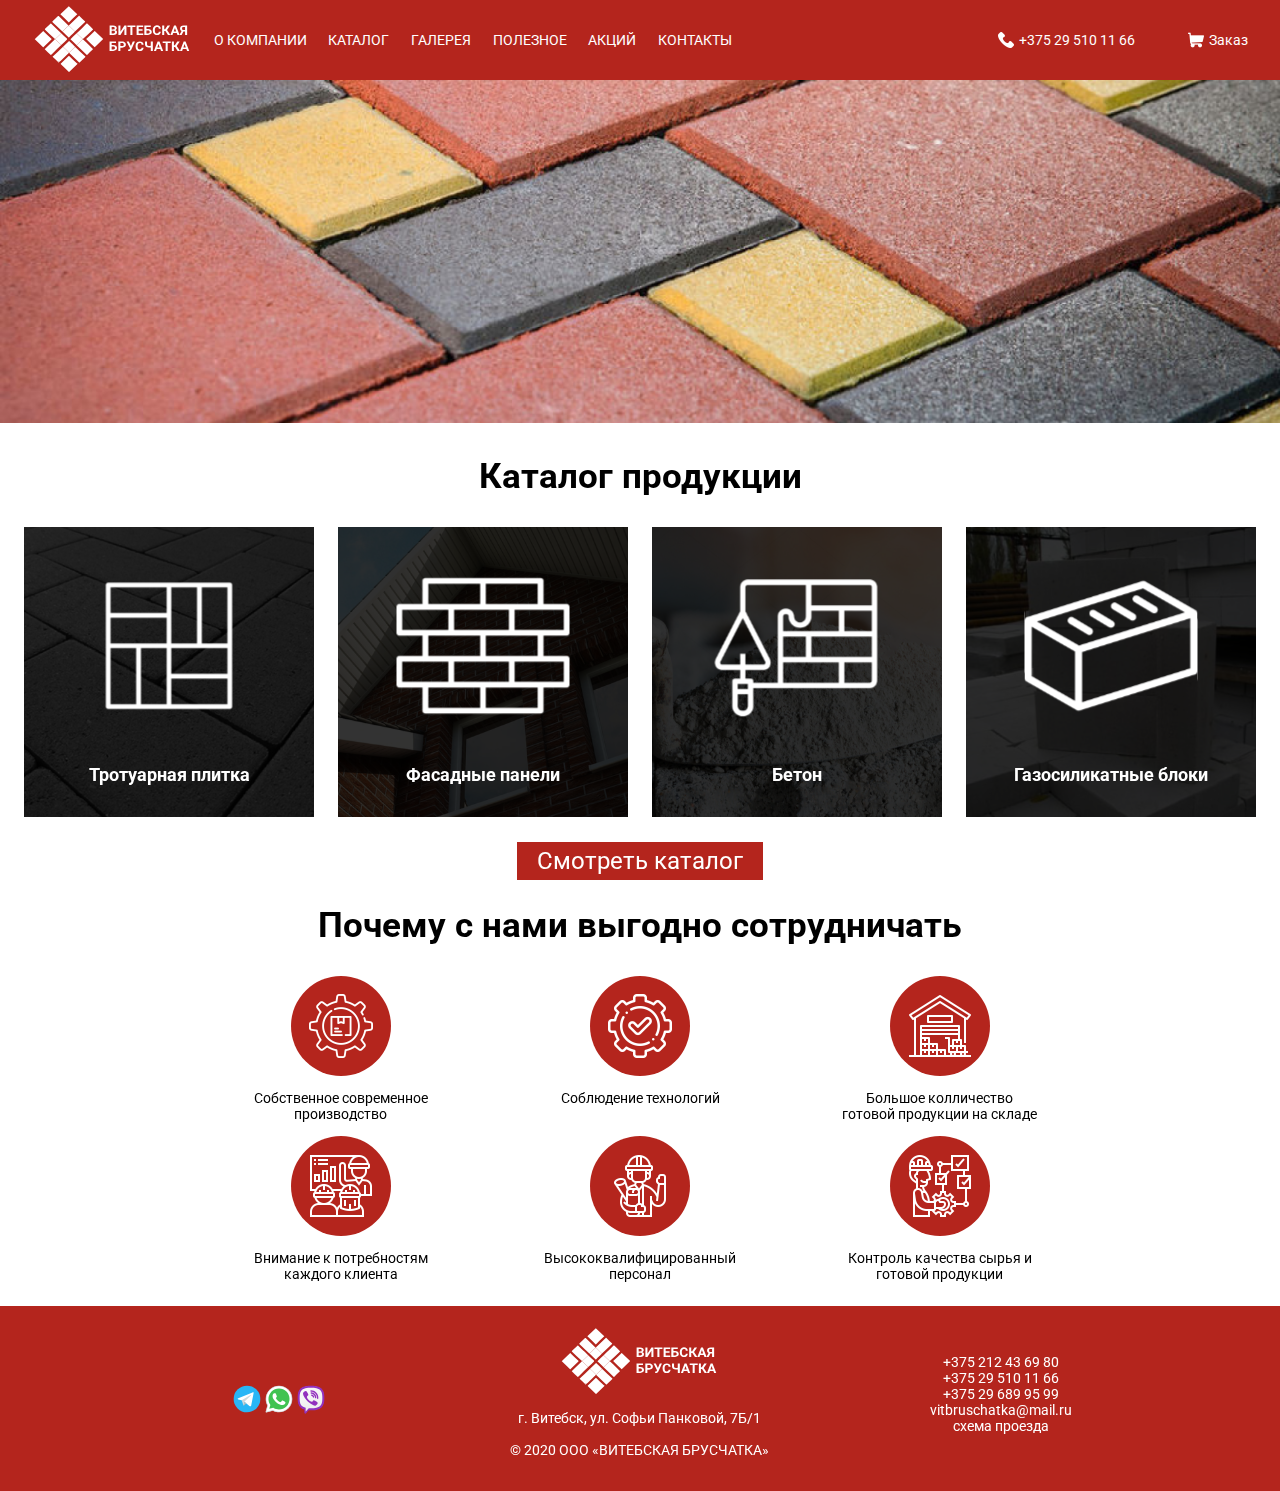
<file: index.html>
<!DOCTYPE html>
<html>
<head>
	<meta charset="utf-8">
	<meta name="viewport" content="width=device-width, initial-scale=1">
	<link rel="preconnect" href="https://fonts.googleapis.com">
	<link rel="preconnect" href="https://fonts.gstatic.com" crossorigin>
	<link href="https://fonts.googleapis.com/css2?family=Roboto:wght@400;500;700&display=swap" rel="stylesheet">
	<link rel="stylesheet" href="header.css">
	<link rel="stylesheet" href="style.css">
	<title>Витебская брусчатка</title>
</head>
<body>
	<header class="header">
		<div class="header-contaner">
			<div class="menu-btn" id="mobile-menu"><span></span></div>
			<nav class="header-nav">
			<a href="index.html"><img src="img/Logo.svg" alt="" class="logo"></a>
			<a href="/" class="header-nav-itm">О КОМПАНИИ</a>
			<a href="catalog/catalog.html" class="header-nav-itm">КАТАЛОГ</a>
			<a href="/" class="header-nav-itm">ГАЛЕРЕЯ</a>
			<a href="/" class="header-nav-itm">ПОЛЕЗНОЕ</a>
			<a href="/" class="header-nav-itm">АКЦИЙ</a>
			<a href="contacts.html" class="header-nav-itm">КОНТАКТЫ</a>
		</nav>
		<div class="header-info">
			<a href="tel:+375 29 510 11 66" class="tel">
			<img src="img/phone-call.svg" alt="" class="phone-icon">
			<p>+375 29 510 11 66</p>
		</a>
		<a href="/" class="cart">
			<img src="img/shopping-cart.svg" alt="" class="cart-icon">
			<p>Заказ</p>
		</a>
		</div>
		</div>
	</header>
	<div class="mobile-menu menu-close">
		<div class="mobile-menu-nav">
			<ul class="mobile-list">
				<li class="mobile-itm"><a href="/">О КОМПАНИИ</a></li>
				<li class="mobile-itm"><a href="catalog/catalog.html">КАТАЛОГ</a></li>
				<li class="mobile-itm"><a href="/">ГАЛЕРЕЯ</a></li>
				<li class="mobile-itm"><a href="/">ПОЛЕЗНОЕ</a></li>
				<li class="mobile-itm"><a href="/">АКЦИЙ</a></li>
				<li class="mobile-itm"><a href="contacts.html">КОНТАКТЫ</a></li>
			</ul>
			<div class="soc-mobile contaner-center">
				<img src="img/telegram-app.svg" alt="" class="icon">
				<img src="img/whatsapp.svg" alt="" class="icon">
				<img src="img/viber.svg" alt="" class="icon">
			</div>
		</div>
	</div>
	<div class="overlay overlay-close">
	</div>
	<script src="menu.js"></script>
	<main>
		<div class="slider">
			<img src="img/MainSlider/slider.png" alt="" class="slide">
		</div>
		<div class="catalog contaner-center">
			<h1 class="zag">Каталог продукции</h1>
			<a href="plitka.html" class="catalog-item anim" style="background-image: url(img/plitka.png);">
				<img src="img/plitka.svg" alt="" class="catalog-icon anim">
				<h2 class="sub-zag">Тротуарная плитка</h2>
			</a>
			<a href="/" class="catalog-item anim" style="background-image: url(img/fasad.png);">
				<img src="img/fasad.svg" alt="" class="catalog-icon anim">
				<h2 class="sub-zag">Фасадные панели</h2>
			</a>
			<a href="/" class="catalog-item" style="background-image: url(img/beton.png);">
				<img src="img/beton.svg" alt="" class="catalog-icon anim">
				<h2 class="sub-zag">Бетон</h2>
			</a>
			<a href="/" class="catalog-item" style="background-image: url(img/gazosil.png);">
				<img src="img/gazosil.svg" alt="" class="catalog-icon anim">
				<h2 class="sub-zag">Газосиликатные блоки</h2>
			</a>
		</div>
		<div class="btn-kat">
			<a href="catalog/catalog.html" class="btn contaner-center">Смотреть каталог</a>
		</div>
		<div class="about-us">
			<p class="zag" style="width: 100%;">Почему с нами выгодно сотрудничать</p>
			<div class="about-us-items">
				<div class="about-contaner">
					<div class="about-item">
						<img src="img/about/production.png" width="64" height="64" alt="">
					</div>
					<p>Собственное современное производство</p>
				</div>

				<div class="about-contaner">
					<div class="about-item">
						<img src="img/about/tehnology.png" width="64" height="64" alt="">
					</div>
					<p>Соблюдение технологий</p>
				</div>

				<div class="about-contaner">
					<div class="about-item">
						<img src="img/about/warehouse.png" width="64" height="64" alt="">
					</div>
					<p>Большое колличество готовой продукции на складе</p>
				</div>

				<div class="about-contaner">
					<div class="about-item">
						<img src="img/about/engineer.png" width="64" height="64" alt="">
					</div>
					<p>Внимание к потребностям каждого клиента</p>
				</div>

				<div class="about-contaner">
					<div class="about-item">
						<img src="img/about/personal.png" width="64" height="64" alt="">
					</div>
					<p>Высококвалифицированный персонал</p>
				</div>

				<div class="about-contaner">
					<div class="about-item">
						<img src="img/about/kontrol.png" width="64" height="64" alt="">
					</div>
					<p>Контроль качества сырья и готовой продукции</p>
				</div>

			</div>
		</div>
	</main>
	<footer class="footer">
		<div class="footer-contaner">
			<div class="soc-footer contaner-center">
			<img src="img/telegram-app.svg" alt="" class="icon">
			<img src="img/whatsapp.svg" alt="" class="icon">
			<img src="img/viber.svg" alt="" class="icon">
		</div>
		<div class="logo-footer contaner-center">
			<img src="img/Logo.svg" alt="" class="logo">
			<p style="color: white; text-align: center;">г. Витебск, ул. Софьи Панковой, 7Б/1<br><br>© 2020 ООО «ВИТЕБСКАЯ БРУСЧАТКА»</p>
		</div>
		<div class="info-footer contaner-center">
			<ul>
				<li><a href="">+375 212 43 69 80</a></li>
				<li><a href="">+375 29 510 11 66</a></li>
				<li><a href="">+375 29 689 95 99</a></li>
				<li><a href="">vitbruschatka@mail.ru</a></li>
				<li><a href="">схема проезда</a></li>
			</ul>
		</div>
		</div>
	</footer>
</body>
</html>
</file>
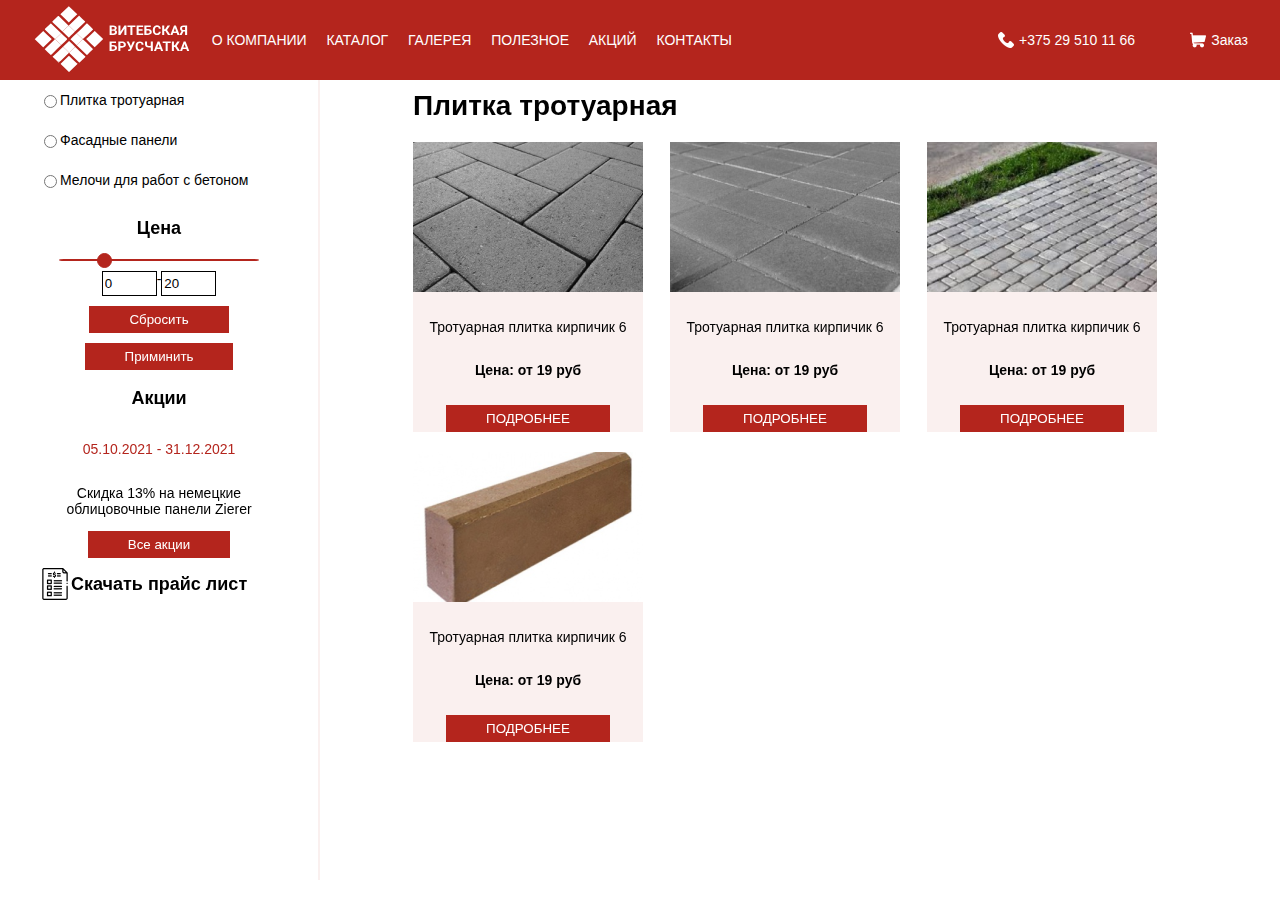
<file: catalog.html>
<!DOCTYPE html>
<html>
<head>
	<meta charset="utf-8">
	<meta name="viewport" content="width=device-width, initial-scale=1">
	<link rel="stylesheet" href="catalog.css">
	<link rel="stylesheet" type="text/css" href="header.css">
	<title></title>
</head>
<body>
	<header class="header">
		<div class="header-contaner">
			<div class="menu-btn" id="mobile-menu"><span></span></div>
			<nav class="header-nav">
			<a href="index.html"><img src="img/Logo.svg" alt="" class="logo"></a>
			<a href="/" class="header-nav-itm">О КОМПАНИИ</a>
			<a href="catalog.html" class="header-nav-itm">КАТАЛОГ</a>
			<a href="/" class="header-nav-itm">ГАЛЕРЕЯ</a>
			<a href="/" class="header-nav-itm">ПОЛЕЗНОЕ</a>
			<a href="/" class="header-nav-itm">АКЦИЙ</a>
			<a href="/" class="header-nav-itm">КОНТАКТЫ</a>
		</nav>
		<div class="header-info">
			<a href="tel:+375 29 510 11 66" class="tel">
			<img src="img/phone-call.svg" alt="" class="phone-icon">
			<p>+375 29 510 11 66</p>
		</a>
		<a href="/" class="cart">
			<img src="img/shopping-cart.svg" alt="" class="cart-icon">
			<p>Заказ</p>
		</a>
		</div>
		</div>
	</header>
	<div class="mobile-menu menu-close">
		<div class="mobile-menu-nav">
			<ul class="mobile-list">
				<li class="mobile-itm"><a href="/">О КОМПАНИИ</a></li>
				<li class="mobile-itm"><a href="catalog.html">КАТАЛОГ</a></li>
				<li class="mobile-itm"><a href="/">ГАЛЕРЕЯ</a></li>
				<li class="mobile-itm"><a href="/">ПОЛЕЗНОЕ</a></li>
				<li class="mobile-itm"><a href="/">АКЦИЙ</a></li>
				<li class="mobile-itm"><a href="/">КОНТАКТЫ</a></li>
			</ul>
			<div class="soc-mobile contaner-center">
				<img src="img/telegram-app.svg" alt="" class="icon">
				<img src="img/whatsapp.svg" alt="" class="icon">
				<img src="img/viber.svg" alt="" class="icon">
			</div>
		</div>
	</div>
	<div class="overlay overlay-close">
	</div>
	<script src="menu.js"></script>
	<aside class="filter filter-close">
		<div class="radiobtns contaner-center">
			<div class="radio-btn">
				<input type="radio" id="radioButton1" name="groupSelect"><p>Плитка тротуарная</p>
			</div>
			<div class="radio-btn">
				<input type="radio" id="radioButton2" name="groupSelect"><p>Фасадные панели</p>
			</div>
			<div class="radio-btn">
				<input type="radio" id="radioButton3" name="groupSelect"><p>Мелочи для работ с бетоном</p>
			</div>
		</div>
		<div class="finde-price contaner-center">
			<p class="sub-zag">Цена</p>
			<input type="range" id="price-range" min="0" max="100" step="1" value="20">
			<div class="num-box">
				<input type="number" id="price-min" value="0" class="num-input">
				-
				<input type="number" id="price-max" value="20" class="num-input">
			</div>
			<button class="viteb-btn" style="margin-bottom: 10px;">Сбросить</button>
			<button class="viteb-btn">Приминить</button>
		</div>
		<div class="sales contaner-center">
			<p class="sub-zag">Акции</p>
			<p style="color:#B4251D">05.10.2021 - 31.12.2021</p>
			<p>Скидка 13% на немецкие облицовочные панели Zierer</p>
			<button class="viteb-btn">Все акции</button>
		</div>

		<a href="" class="price-list contaner-center">
			<img src="img/price-list.png" alt="">
			<span class="sub-zag">Скачать прайс лист</span>
		</a>

	</aside>
	<script src="filter.js"></script>
	<main class="main">
		<button class="filterbtn" onclick="menu('filter','filter-open','filter-close')"></button>
		<div class="cat-items">
			<h1 style="width: 100%; margin-top: 10px;">Плитка тротуарная</h1>
			<a class="item" href="/">
				<img class="item-img" src="img/catalog/plitka/1.png" alt="">
				<span class="sub-litle">Тротуарная плитка кирпичик 6</span>
				<span class="sub-litle blod-txt">Цена: от 19 руб</span>
				<button class="viteb-btn">ПОДРОБНЕЕ</button>
			</a>

			<div class="item">
				<img class="item-img" src="img/catalog/plitka/2.png" alt="">
				<span class="sub-litle">Тротуарная плитка кирпичик 6</span>
				<span class="sub-litle blod-txt">Цена: от 19 руб</span>
				<button class="viteb-btn">ПОДРОБНЕЕ</button>
			</div>

			<div class="item">
				<img class="item-img" src="img/catalog/plitka/3.png" alt="">
				<span class="sub-litle">Тротуарная плитка кирпичик 6</span>
				<span class="sub-litle blod-txt">Цена: от 19 руб</span>
				<button class="viteb-btn">ПОДРОБНЕЕ</button>
			</div>

			<div class="item">
				<img class="item-img" src="img/catalog/plitka/4.png" alt="">
				<span class="sub-litle">Тротуарная плитка кирпичик 6</span>
				<span class="sub-litle blod-txt">Цена: от 19 руб</span>
				<button class="viteb-btn">ПОДРОБНЕЕ</button>
			</div>
		</div>
	</main>
</body>
</html>
</file>
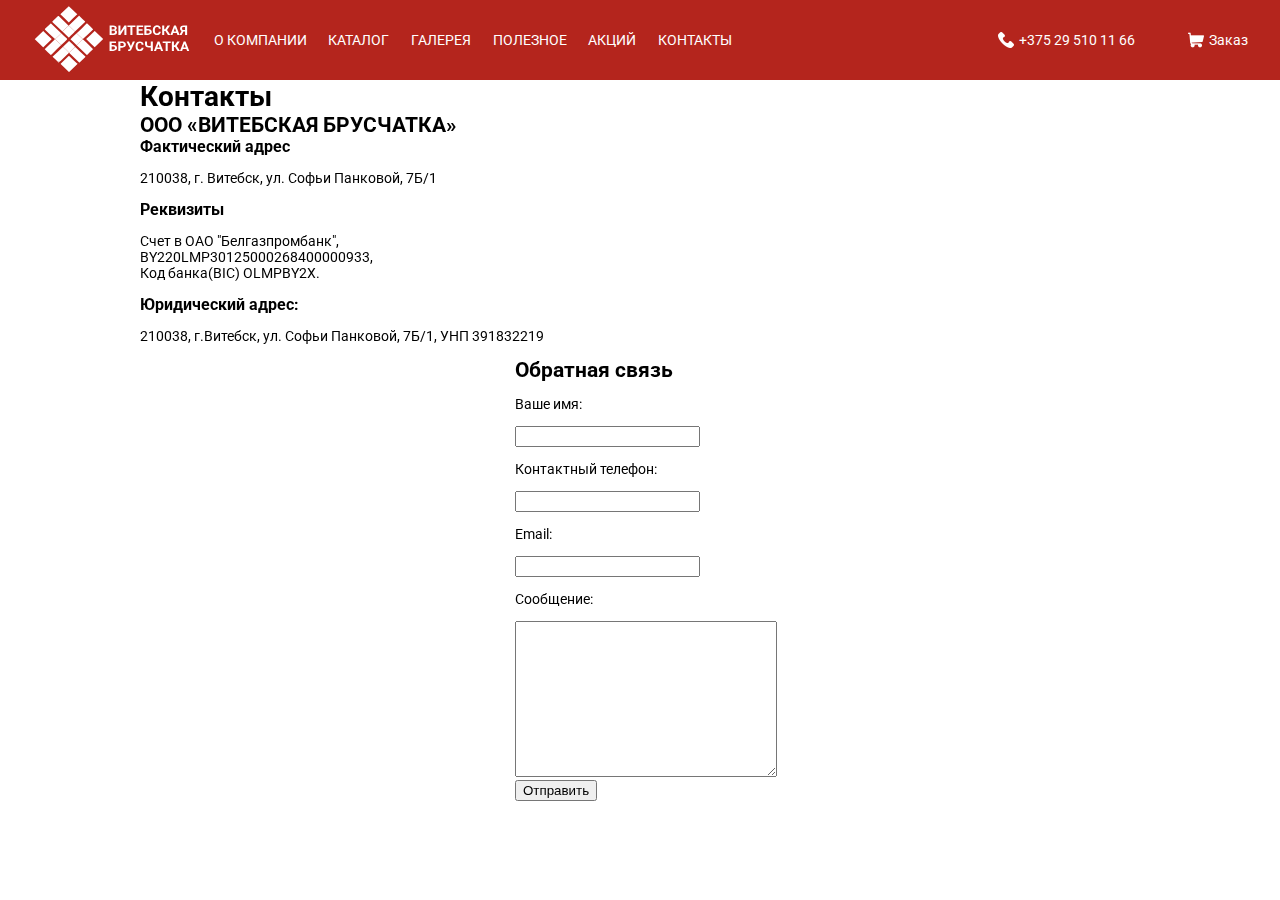
<file: contacts.html>
<!DOCTYPE html>
<html>
<head>
	<meta charset="utf-8">
	<meta name="viewport" content="width=device-width, initial-scale=1">
	<link rel="preconnect" href="https://fonts.googleapis.com">
	<link rel="preconnect" href="https://fonts.gstatic.com" crossorigin>
	<link href="https://fonts.googleapis.com/css2?family=Roboto:wght@400;500;700&display=swap" rel="stylesheet">
	<link rel="stylesheet" href="header.css">
	<link rel="stylesheet" href="contacts.css">
	<title>Контакты</title>
</head>
<body>
	<header class="header">
		<div class="header-contaner">
			<div class="menu-btn" id="mobile-menu"><span></span></div>
			<nav class="header-nav">
			<a href="index.html"><img src="img/Logo.svg" alt="" class="logo"></a>
			<a href="/" class="header-nav-itm">О КОМПАНИИ</a>
			<a href="catalog/catalog.html" class="header-nav-itm">КАТАЛОГ</a>
			<a href="/" class="header-nav-itm">ГАЛЕРЕЯ</a>
			<a href="/" class="header-nav-itm">ПОЛЕЗНОЕ</a>
			<a href="/" class="header-nav-itm">АКЦИЙ</a>
			<a href="/" class="header-nav-itm">КОНТАКТЫ</a>
		</nav>
		<div class="header-info">
			<a href="tel:+375 29 510 11 66" class="tel">
			<img src="img/phone-call.svg" alt="" class="phone-icon">
			<p>+375 29 510 11 66</p>
		</a>
		<a href="/" class="cart">
			<img src="img/shopping-cart.svg" alt="" class="cart-icon">
			<p>Заказ</p>
		</a>
		</div>
		</div>
	</header>
	<div class="mobile-menu menu-close">
		<div class="mobile-menu-nav">
			<ul class="mobile-list">
				<li class="mobile-itm"><a href="/">О КОМПАНИИ</a></li>
				<li class="mobile-itm"><a href="catalog/catalog.html">КАТАЛОГ</a></li>
				<li class="mobile-itm"><a href="/">ГАЛЕРЕЯ</a></li>
				<li class="mobile-itm"><a href="/">ПОЛЕЗНОЕ</a></li>
				<li class="mobile-itm"><a href="/">АКЦИЙ</a></li>
				<li class="mobile-itm"><a href="/">КОНТАКТЫ</a></li>
			</ul>
			<div class="soc-mobile contaner-center">
				<img src="img/telegram-app.svg" alt="" class="icon">
				<img src="img/whatsapp.svg" alt="" class="icon">
				<img src="img/viber.svg" alt="" class="icon">
			</div>
		</div>
	</div>
	<div class="overlay overlay-close">
	</div>
	<script src="menu.js"></script>
<main>
	<div class="contacts contaner-center">
		<h1 class="cat-zag" style="width: 100%;">Контакты</h1>
		<div class="map">
			<script type="text/javascript" charset="utf-8" async src="https://api-maps.yandex.ru/services/constructor/1.0/js/?um=constructor%3A260bfcd7b4e606d4764252f5411d36413d44ca6282fac63fc92484d7efa218dd&amp;width=470&amp;height=400&amp;lang=ru_RU&amp;scroll=true"></script>
		</div>
		<div class="info">
			<h2>ООО «ВИТЕБСКАЯ БРУСЧАТКА»</h2>
			<div class="info-itm">
				<h3>Фактический адрес</h3>
				<p>210038, г. Витебск, ул. Софьи Панковой, 7Б/1</p>
			</div>
			<div class="info-itm">
				<h3>Реквизиты</h3>
				<p>Счет в ОАО "Белгазпромбанк",<br>BY220LMP30125000268400000933,<br>Код банка(BIC) OLMPBY2X.</p>
			</div>
			<div class="info-itm">
				<h3>Юридический адрес:</h3>
				<p>210038, г.Витебск, ул. Софьи Панковой, 7Б/1, УНП 391832219</p>
			</div>
		</div>
	</div>
	<div class="contacts-us">
		
		<form action="" class="form">
			<h2>Обратная связь</h2>
			<label>
				<p>Ваше имя:</p>
				<input type="text">
			</label>
			<label>
				<p>Контактный телефон:</p>
				<input type="tel">
			</label>
			<label>
				<p>Email:</p>
				<input type="email">
			</label>
			<label>
				<p>Сообщение:</p>
				<textarea name="" id="" cols="30" rows="10"></textarea>
			</label>
			<input type="submit" value="Отправить">
		</form>
	</div>
</main>
</body>
</html>
</file>
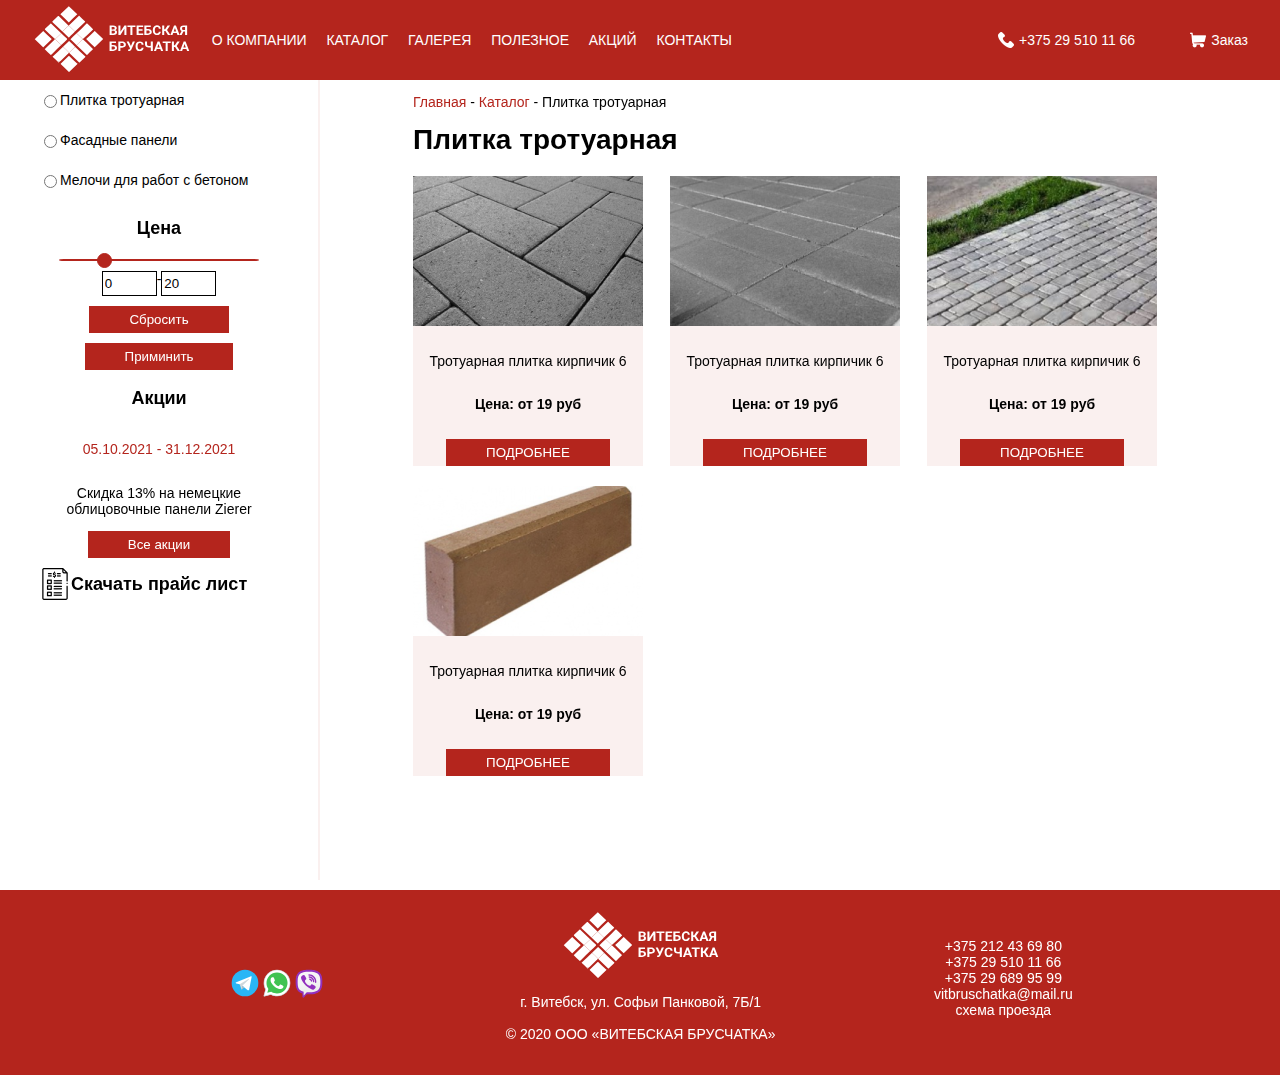
<file: plitka.html>
<!DOCTYPE html>
<html>
<head>
	<meta charset="utf-8">
	<meta name="viewport" content="width=device-width, initial-scale=1">
	<link rel="stylesheet" type="text/css" href="plitka.css">
	<link rel="stylesheet" type="text/css" href="header.css">
	<title></title>
</head>
<body>
	<header class="header">
		<div class="header-contaner">
			<div class="menu-btn" id="mobile-menu"><span></span></div>
			<nav class="header-nav">
			<a href="index.html"><img src="img/Logo.svg" alt="" class="logo"></a>
			<a href="/" class="header-nav-itm">О КОМПАНИИ</a>
			<a href="catalog.html" class="header-nav-itm">КАТАЛОГ</a>
			<a href="/" class="header-nav-itm">ГАЛЕРЕЯ</a>
			<a href="/" class="header-nav-itm">ПОЛЕЗНОЕ</a>
			<a href="/" class="header-nav-itm">АКЦИЙ</a>
			<a href="/" class="header-nav-itm">КОНТАКТЫ</a>
		</nav>
		<div class="header-info">
			<a href="tel:+375 29 510 11 66" class="tel">
			<img src="img/phone-call.svg" alt="" class="phone-icon">
			<p>+375 29 510 11 66</p>
		</a>
		<a href="/" class="cart">
			<img src="img/shopping-cart.svg" alt="" class="cart-icon">
			<p>Заказ</p>
		</a>
		</div>
		</div>
	</header>
	<div class="mobile-menu menu-close">
		<div class="mobile-menu-nav">
			<ul class="mobile-list">
				<li class="mobile-itm"><a href="/">О КОМПАНИИ</a></li>
				<li class="mobile-itm"><a href="catalog.html">КАТАЛОГ</a></li>
				<li class="mobile-itm"><a href="/">ГАЛЕРЕЯ</a></li>
				<li class="mobile-itm"><a href="/">ПОЛЕЗНОЕ</a></li>
				<li class="mobile-itm"><a href="/">АКЦИЙ</a></li>
				<li class="mobile-itm"><a href="/">КОНТАКТЫ</a></li>
			</ul>
			<div class="soc-mobile contaner-center">
				<img src="img/telegram-app.svg" alt="" class="icon">
				<img src="img/whatsapp.svg" alt="" class="icon">
				<img src="img/viber.svg" alt="" class="icon">
			</div>
		</div>
	</div>
	<div class="overlay overlay-close">
	</div>
	<script src="menu.js"></script>
	<aside class="filter filter-close">
		<div class="radiobtns contaner-center-new">
			<div class="radio-btn">
				<input type="radio" id="radioButton1" name="groupSelect"><p>Плитка тротуарная</p>
			</div>
			<div class="radio-btn">
				<input type="radio" id="radioButton2" name="groupSelect"><p>Фасадные панели</p>
			</div>
			<div class="radio-btn">
				<input type="radio" id="radioButton3" name="groupSelect"><p>Мелочи для работ с бетоном</p>
			</div>
		</div>
		<div class="finde-price contaner-center-new">
			<p class="sub-zag">Цена</p>
			<input type="range" id="price-range" min="0" max="100" step="1" value="20">
			<div class="num-box">
				<input type="number" id="price-min" value="0" class="num-input">
				-
				<input type="number" id="price-max" value="20" class="num-input">
			</div>
			<button class="viteb-btn" style="margin-bottom: 10px;">Сбросить</button>
			<button class="viteb-btn">Приминить</button>
		</div>
		<div class="sales contaner-center-new">
			<p class="sub-zag">Акции</p>
			<p style="color:#B4251D">05.10.2021 - 31.12.2021</p>
			<p>Скидка 13% на немецкие облицовочные панели Zierer</p>
			<button class="viteb-btn">Все акции</button>
		</div>

		<a href="" class="price-list contaner-center-new">
			<img src="img/price-list.png" alt="">
			<span class="sub-zag">Скачать прайс лист</span>
		</a>

	</aside>
	<main class="main">
		<button class="filterbtn" id="filter_btn"></button>
		<div class="cat-items">
			<p><a href="index.html" class="visitedurl">Главная</a> - <a href="catalog/catalog.html" class="visitedurl">Каталог</a> - <a class="standarturl">Плитка тротуарная</a></p>
			<h1 class="cat-zag">Плитка тротуарная</h1>
			<a class="item" href="/">
				<img class="item-img" src="img/catalog/plitka/1.png" alt="">
				<span class="sub-litle">Тротуарная плитка кирпичик 6</span>
				<span class="sub-litle blod-txt">Цена: от 19 руб</span>
				<button class="viteb-btn">ПОДРОБНЕЕ</button>
			</a>

			<div class="item">
				<img class="item-img" src="img/catalog/plitka/2.png" alt="">
				<span class="sub-litle">Тротуарная плитка кирпичик 6</span>
				<span class="sub-litle blod-txt">Цена: от 19 руб</span>
				<button class="viteb-btn">ПОДРОБНЕЕ</button>
			</div>

			<div class="item">
				<img class="item-img" src="img/catalog/plitka/3.png" alt="">
				<span class="sub-litle">Тротуарная плитка кирпичик 6</span>
				<span class="sub-litle blod-txt">Цена: от 19 руб</span>
				<button class="viteb-btn">ПОДРОБНЕЕ</button>
			</div>

			<div class="item">
				<img class="item-img" src="img/catalog/plitka/4.png" alt="">
				<span class="sub-litle">Тротуарная плитка кирпичик 6</span>
				<span class="sub-litle blod-txt">Цена: от 19 руб</span>
				<button class="viteb-btn">ПОДРОБНЕЕ</button>
			</div>
		</div>
	</main>
	<script src="filter.js"></script>
	<footer class="footer">
		<div class="footer-contaner">
			<div class="soc-footer contaner-center">
			<img src="img/telegram-app.svg" alt="" class="icon">
			<img src="img/whatsapp.svg" alt="" class="icon">
			<img src="img/viber.svg" alt="" class="icon">
		</div>
		<div class="logo-footer contaner-center">
			<img src="img/Logo.svg" alt="" class="logo">
			<p style="color: white; text-align: center;">г. Витебск, ул. Софьи Панковой, 7Б/1<br><br>© 2020 ООО «ВИТЕБСКАЯ БРУСЧАТКА»</p>
		</div>
		<div class="info-footer contaner-center">
			<ul>
				<li><a href="">+375 212 43 69 80</a></li>
				<li><a href="">+375 29 510 11 66</a></li>
				<li><a href="">+375 29 689 95 99</a></li>
				<li><a href="">vitbruschatka@mail.ru</a></li>
				<li><a href="">схема проезда</a></li>
			</ul>
		</div>
		</div>
	</footer>
</body>
</html>
</file>
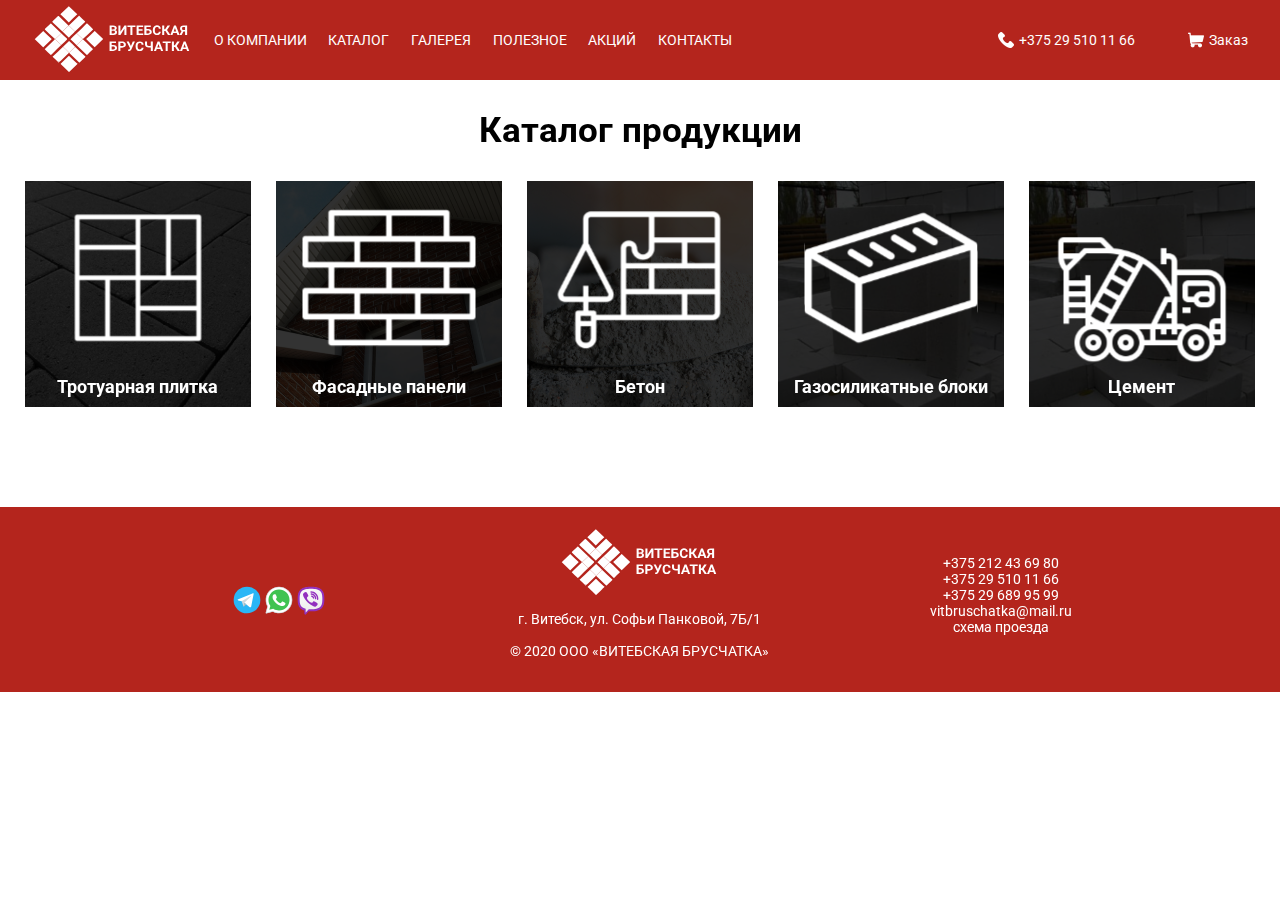
<file: catalog/catalog.html>
<!DOCTYPE html>
<html>
<head>
	<meta charset="utf-8">
	<meta name="viewport" content="width=device-width, initial-scale=1">
	<link rel="preconnect" href="https://fonts.googleapis.com">
	<link rel="preconnect" href="https://fonts.gstatic.com" crossorigin>
	<link href="https://fonts.googleapis.com/css2?family=Roboto:wght@400;500;700&display=swap" rel="stylesheet">
	<link rel="stylesheet" href="../header.css">
	<link rel="stylesheet" href="catalog.css">
	<title>Каталог</title>
</head>
<body>
	<header class="header">
		<div class="header-contaner">
			<div class="menu-btn" id="mobile-menu"><span></span></div>
			<nav class="header-nav">
			<a href="../index.html"><img src="../img/Logo.svg" alt="" class="logo"></a>
			<a href="/" class="header-nav-itm">О КОМПАНИИ</a>
			<a href="catalog.html" class="header-nav-itm">КАТАЛОГ</a>
			<a href="/" class="header-nav-itm">ГАЛЕРЕЯ</a>
			<a href="/" class="header-nav-itm">ПОЛЕЗНОЕ</a>
			<a href="/" class="header-nav-itm">АКЦИЙ</a>
			<a href="/" class="header-nav-itm">КОНТАКТЫ</a>
		</nav>
		<div class="header-info">
			<a href="tel:+375 29 510 11 66" class="tel">
			<img src="../img/phone-call.svg" alt="" class="phone-icon">
			<p>+375 29 510 11 66</p>
		</a>
		<a href="/" class="cart">
			<img src="../img/shopping-cart.svg" alt="" class="cart-icon">
			<p>Заказ</p>
		</a>
		</div>
		</div>
	</header>
	<div class="mobile-menu menu-close">
		<div class="mobile-menu-nav">
			<ul class="mobile-list">
				<li class="mobile-itm"><a href="/">О КОМПАНИИ</a></li>
				<li class="mobile-itm"><a href="catalog.html">КАТАЛОГ</a></li>
				<li class="mobile-itm"><a href="/">ГАЛЕРЕЯ</a></li>
				<li class="mobile-itm"><a href="/">ПОЛЕЗНОЕ</a></li>
				<li class="mobile-itm"><a href="/">АКЦИЙ</a></li>
				<li class="mobile-itm"><a href="/">КОНТАКТЫ</a></li>
			</ul>
			<div class="soc-mobile contaner-center">
				<img src="../img/telegram-app.svg" alt="" class="icon">
				<img src="../img/whatsapp.svg" alt="" class="icon">
				<img src="../img/viber.svg" alt="" class="icon">
			</div>
		</div>
	</div>
	<div class="overlay overlay-close">
	</div>
	<script src="../menu.js"></script>

	<main>
		<div class="catalog contaner-center">
			<h1 class="zag">Каталог продукции</h1>
			<a href="../plitka.html" class="catalog-item anim" style="background-image: url(../img/plitka.png);">
				<img src="../img/plitka.svg" alt="" class="catalog-icon anim">
				<h2 class="sub-zag">Тротуарная плитка</h2>
			</a>
			<a href="/" class="catalog-item anim" style="background-image: url(../img/fasad.png);">
				<img src="../img/fasad.svg" alt="" class="catalog-icon anim">
				<h2 class="sub-zag">Фасадные панели</h2>
			</a>
			<a href="/" class="catalog-item" style="background-image: url(../img/beton.png);">
				<img src="../img/beton.svg" alt="" class="catalog-icon anim">
				<h2 class="sub-zag">Бетон</h2>
			</a>
			<a href="/" class="catalog-item" style="background-image: url(../img/gazosil.png);">
				<img src="../img/gazosil.svg" alt="" class="catalog-icon anim">
				<h2 class="sub-zag">Газосиликатные блоки</h2>
			</a>
			<a href="/" class="catalog-item" style="background-image: url(../img/gazosil.png);">
				<img src="../img/cement.svg" alt="" class="catalog-icon anim">
				<h2 class="sub-zag">Цемент</h2>
			</a>
		</div>
	</main>
	<footer class="footer">
		<div class="footer-contaner">
			<div class="soc-footer contaner-center">
			<img src="../img/telegram-app.svg" alt="" class="icon">
			<img src="../img/whatsapp.svg" alt="" class="icon">
			<img src="../img/viber.svg" alt="" class="icon">
		</div>
		<div class="logo-footer contaner-center">
			<img src="../img/Logo.svg" alt="" class="logo">
			<p style="color: white; text-align: center;">г. Витебск, ул. Софьи Панковой, 7Б/1<br><br>© 2020 ООО «ВИТЕБСКАЯ БРУСЧАТКА»</p>
		</div>
		<div class="info-footer contaner-center">
			<ul>
				<li><a href="">+375 212 43 69 80</a></li>
				<li><a href="">+375 29 510 11 66</a></li>
				<li><a href="">+375 29 689 95 99</a></li>
				<li><a href="">vitbruschatka@mail.ru</a></li>
				<li><a href="">схема проезда</a></li>
			</ul>
		</div>
		</div>
	</footer>
</body>
</html>
</file>
<file: header.css>
*{
	box-sizing: border-box;
}

body{
	margin: 0;
	padding: 0;
	font-family: 'Roboto', sans-serif;
	font-size: 14px;
}

a{
	color: white;
	text-decoration: none;
}

h1,h2,h3{
	margin: 0;
	padding: 0;
}

button{
	background-color: transparent;
	border: none;
	cursor: pointer;
}

button, 
button:active, 
button:focus {
    outline: none;
}

ul{
	list-style: none;
	margin: 0;
	padding: 0;
}

.contaner-center{
	margin-right: auto;
	margin-left: auto;
}

.icon{
	width: 32px;
	height: 32px;
}

.viteb-btn{
	color: white;
	background-color: #B4251D;
	padding: 6px 40px;
}

.zag{
	margin-top: 30px;
	margin-bottom: 30px;
	font-size: 35px;
	font-weight: bold;
	text-align: center;
	width: 100%;
}

.sub-zag{
	font-size: 18px;
	font-weight: bold;
	text-align: center;
	z-index: 2;
}

.sub-litle{
	font-size: 14px;
}

.blod-txt{
	font-weight: bold;
}

.btn{
	text-align: center;
	font-size: 24px;
	padding: 5px 20px;
	background-color: #B4251D;
}

.anim{
	transition: 0.5s;
}

.body-fixed{
	position: fixed;
}

.overlay{
	position: fixed;
	width: 100%;
	height: 100vh;
	transition: 0.4s;
}

.overlay-open{
	z-index: 3;
	background-color: black;
	opacity: 0.8;
}

.overlay-close{
	z-index: -1;
	opacity: 1;
	background-color: transparent;
}


.mobile-menu{
	position: fixed;
	top: 80px;
	width: 50%;
	height: 100%;
	background-color: white;
	transition: 0.4s;
	z-index: 4;
}

.mobile-list{
	padding-left: 5px;
	height: 100%;
}

.menu-close{
	transform: translateX(-100%);
}

.menu-open{
	transform: none;
}

.mobile-menu-nav{
	display: flex;
	flex-direction: column;
	justify-content: space-between;
	height: 250px;
	margin-top: 30px;
}

.soc-mobile{
	display: flex;
	width: 70%;
	max-width: 200px;
	justify-content: space-between;
}

.mobile-itm{
	border-bottom: 1px solid black;
	margin-bottom: 20px;
}

.mobile-itm>a{
	color: black;
	font-size: 18px;
}

.menu-btn{
	position: relative;
	display: none;
	width: 32px;
	height: 27px;

}

.menu-btn > span{
	position: absolute;
	top: 50%;
	width: 100%;
	height: 1px;
	background-color: white;
	transition: 1s;
}

.menu-btn:after{
	content: "";
	position: absolute;
	bottom: 2px;
	width: 100%;
	height: 1px;
	background-color: white;
	transition: 1s;
}

.menu-btn:before{
	content: "";
	position: absolute;
	top: 2px;
	width: 100%;
	height: 1px;
	background-color: white;
	transition: 1s;
}

.menu-btn-close > span{
	transform: scale(0);
}

.menu-btn-close:after{
	top: 50%;
	transform: rotate(-45deg);
}

.menu-btn-close:before{
	top: 50%;
	transform: rotate(45deg);
}



.header{
	position: fixed;
	top: 0;
	display: flex;
	z-index: 10;
	justify-content: center;
	align-items: center;
	width: 100%;
	height: 80px;
	background-color: #B4251D;
}

main , aside{
	margin-top: 80px;
}

.visitedurl{
	color: #B4251D;
}

.standarturl{
	color: black;
}

.header-contaner{
	width: 95%;
	display: flex;
	justify-content: space-between;
	align-items: center;
}

.logo{
	width: 160px;
	height: 70px;
}

.header-nav{
	width: 700px;
	display: flex;
	align-items: center;
	justify-content: space-between;
}

.header-info{
	width: 250px;
	display: flex;
	justify-content: space-between;
	align-items: center;
}

.tel , .cart{
	display: flex;
	align-items: center;
}

.phone-icon , .cart-icon{
	width: 16px;
	height: 16px;
	margin-right: 5px;
}

.footer{
	display: flex;
	align-items: center;
	width: 100%;
	height: 185px;
	margin-top: 10px;
	background-color: #B4251D;
}

.footer-contaner{
	margin-left: auto;
	margin-right: auto;
	display: flex;
	justify-content: space-between;
	align-items: center;
	width: 80%;
	height: 70%;
}

.logo-footer{
	display: flex;
	flex-direction: column;
	align-items: center;
}

.info-footer > ul > li > a{
	display: block;
	text-align: center;
}

.soc-footer{
	width: 140px;
	display: flex;
	flex-wrap: wrap;
	justify-content: center;
}

.info-footer{
	margin-bottom: 10px;
}



@media (max-width: 1024px) {
	.header-info{
		width: 205px
	}
}

@media (max-width: 980px) {
	.header-nav-itm{
		display: none
	}

	.menu-btn{
		display: block;
	}

	.header-nav{
		width: 160px
	}
}

@media (max-width: 700px) {
	.footer-contaner{
		width: 100%;
	}
}

@media (max-width: 550px) {
	.header-info{
		width: 60px
	}

	.tel > p , .cart > p{
		display: none;
	}

	.footer{
		height: 320px
	}

	.footer-contaner{
		width: 100%;
		height: auto;
		flex-direction: column;
	}

	.logo-footer{
		order: -1;
	}
}
</file>
<file: style.css>
.slide{
	width: 100%;
}

.catalog{
	width: 100%;
	display: flex;
	flex-wrap: wrap;
	justify-content: space-evenly;
	margin-bottom: 30px;	
}

.catalog-item{
	background-repeat: no-repeat;
	background-size: cover;
	position: relative;
	display: flex;
	flex-direction: column;
	justify-content: space-evenly;
	align-items: center;
	width: calc(100vw / 4 - 30px);
	height: calc(100vw / 4 - 30px);
}

.catalog-item:hover:after{
	opacity: 0.9;
}

.catalog-item:hover .catalog-icon{
	transform: scale(1.2);
}

.catalog-item::after{
	position: absolute;
	opacity: 0.8;
	z-index: 1;
	content: " ";
	width: 100%;
	height: 100%;
	background-color: black;
}

.catalog-item>h2{
	width: 90%;
}

.catalog-icon{
	width: calc((100vw / 4 - 30px) * 0.6);
	height: calc((100vw / 4 - 30px) * 0.6);
	-width: 200px;
	-height: 200px;
	z-index: 2;
}

.btn-kat{
	text-align: center;
}

.about-us{
	display: flex;
	flex-wrap: wrap;
	justify-content: center;
}

.about-us-items{
	width: 80%;
	max-width: 799px;
	min-width: 400px;
	display: flex;
	flex-wrap: wrap;
	justify-content: space-between;
}

.about-contaner{
	width: 200px;
}

.about-contaner>p{
	text-align: center;
}

.about-item{
	margin-left: auto;
	margin-right: auto;
	display: flex;
	justify-content: center;
	align-items: center;
	width: 100px;
	height: 100px;
	border-radius: 200px;
	background-color: #B4251D;
}

.about-item>img{
	width: 64px;
	height: 64px;
}

@media (max-width: 1000px) {
	.catalog-item{
		width: calc(100vw / 2 - 30px);
		height: calc(100vw / 2 - 30px);
		margin-bottom: 20px;
	}

	.catalog-icon{
	width: calc((100vw / 2 - 30px) * 0.6);
	height: calc((100vw / 2 - 30px) * 0.6);
	}
}

@media (max-width: 450px) {
	.about-us-items{
		width: 80%;
		min-width: 200px;
		justify-content: center;
	}
}

@media (max-width: 350px) {
	.catalog-item{
		width: calc(100vw / 1 - 30px);
		height: calc(100vw / 1 - 30px);
		margin-bottom: 20px;
	}

	.catalog-icon{
	width: calc((100vw / 1 - 30px) * 0.6);
	height: calc((100vw / 1 - 30px) * 0.6);
	}
}
</file>
<file: catalog.css>
body{
  display: flex;
}

.main{
  width: calc(100vw - 350px);
}

.filter{
  background: white;
	width: 320px;
	height: 800px;
	border-right: 2px solid #FAF0EF;
}

.price-list{
  display: flex;
  align-items: center;
}

.price-list > span{
  color: black;
}

.radio-btn{
  display: flex;
  align-items: center;
  width: 220px;
  height: 40px;
}

.num-input{
  width: 55px;
  height: 25px;
}

.radiobtns{
  width: 220px;
}

.contaner-center{
  width: 240px;
  margin-right: auto;
  margin-left: auto;
}

.finde-price{
  display: flex;
  flex-direction: column;
  align-items: center;
}

.num-box{
  display: flex;
  justify-content: space-between;
  margin-bottom: 10px;
}

.sales{
  display: flex;
  flex-direction: column;
  align-items: center;
  margin-bottom: 10px;
}

p{
  text-align: center;
}

.cat-items{
  width: 80%;
  display: flex;
  justify-content: space-between;
  flex-wrap: wrap;
  margin-left: auto;
  margin-right: auto;
}

.item{
  display: flex;
  flex-direction: column;
  align-items: center;
  color: black;
  background: #FAF0EF;
  margin-top: 20px;
  width: 230px;
  height: 290px;
  justify-content: space-between;
}

.item-img{
  width: 230px;
  height: 150px;
}

.filterbtn{
  display: none;
  position: fixed;
  bottom: 10px;
  right: 10px;
  width: 32px;
  height: 32px;
  background-image: url(img/filter.svg);
  background-size: cover;
}

.filter-open{
  transform: none;
}

input[type=number]  {
      border: 1px solid black;
    }

input[type=range]  {
      width: 200px;
      margin-bottom: 10px;
      -webkit-appearance: none;
      -moz-appearance: none;
      appearance: none;
    }
    input[type=range]::-webkit-slider-runnable-track {
      border-radius: 10px/100%;
      height: 2px;
    border: 1px solid #B4251D;
      background-color: #fff;
    }
    input[type=range]::-webkit-slider-thumb {
      background: #B4251D;
      border: 1px solid #B4251D;
      border-radius: 100%;
      cursor: pointer;
      width:15px;
      height: 15px;
      -webkit-appearance: none;
      margin-top: -7px;
    }

    input[type=range]::-moz-range-track {
      border-radius: 10px/100%;
        height: 5px;
      border: 1px solid #B4251D;
      background-color: #fff;
    }
   input[type=range]::-moz-range-thumb {
      background: #B4251D;
      border: 1px solid #B4251D;
        border-radius: 10px/100%;
      cursor: pointer;
    }


@media (max-width: 1100px) {
  .cat-items{
    width: 100%
  }
}

@media (max-width: 1024px) {
  .cat-items{
    -width: 80%
  }

  .filter{
    position: fixed;
    transition: 0.5s;
  }

  .filter-close{
    transform: translateX(-100%);
  }

  .filterbtn{
    display: block;
  }

  .main{
    width: 100%
  }
}

@media (max-width: 700px) {
  .cat-items{
    width: 80%
  }
}

@media (max-width: 600px) {
  .cat-items{
    width: 100%
  }

  .filter{
    width: 100%
  }
}

@media (max-width: 479px) {
  .cat-items{
    justify-content: center;
  }
}
</file>
<file: contacts.css>
.contacts{
	width: 1000px;
	display: flex;
	justify-content: space-between;
	flex-wrap: wrap;
}

.form{
	width: 250px;
	margin-left: auto;
	margin-right: auto;
}

@media (max-width: 1000px){
	.contacts{
		width: 100%;
	}

	.map{
		width: 100%;
	}

	.map>ymaps{
		width: 100%!important;
	}
}
</file>
<file: plitka.css>
body{
  display: flex;
  flex-wrap: wrap;
}

.main{
  width: calc(100vw - 350px);
}

.filter{
  background: white;
	width: 320px;
	height: 800px;
	border-right: 2px solid #FAF0EF;
}

.price-list{
  display: flex;
  align-items: center;
}

.price-list > span{
  color: black;
}

.radio-btn{
  display: flex;
  align-items: center;
  width: 220px;
  height: 40px;
}

.num-input{
  width: 55px;
  height: 25px;
}

.radiobtns{
  width: 220px;
}

.contaner-center{
  margin-right: auto;
  margin-left: auto;
}

.contaner-center-new{
  width: 240px;
  margin-right: auto;
  margin-left: auto;
}

.finde-price{
  display: flex;
  flex-direction: column;
  align-items: center;
}

.num-box{
  display: flex;
  justify-content: space-between;
  margin-bottom: 10px;
}

.sales{
  display: flex;
  flex-direction: column;
  align-items: center;
  margin-bottom: 10px;
}

p{
  text-align: center;
}

.cat-zag{
  width: 100%;
}

.cat-items{
  width: 80%;
  display: flex;
  justify-content: space-between;
  flex-wrap: wrap;
  margin-left: auto;
  margin-right: auto;
}

.item{
  display: flex;
  flex-direction: column;
  align-items: center;
  color: black;
  background: #FAF0EF;
  margin-top: 20px;
  width: 230px;
  height: 290px;
  justify-content: space-between;
}

.item-img{
  width: 230px;
  height: 150px;
}

.filterbtn{
  display: none;
  position: fixed;
  bottom: 10px;
  right: 10px;
  width: 32px;
  height: 32px;
  background-image: url(img/filter.svg);
  background-size: cover;
}

.filter-open{
  transform: none;
}

input[type=number]  {
      border: 1px solid black;
    }

input[type=range]  {
      width: 200px;
      margin-bottom: 10px;
      -webkit-appearance: none;
      -moz-appearance: none;
      appearance: none;
    }
    input[type=range]::-webkit-slider-runnable-track {
      border-radius: 10px/100%;
      height: 2px;
    border: 1px solid #B4251D;
      background-color: #fff;
    }
    input[type=range]::-webkit-slider-thumb {
      background: #B4251D;
      border: 1px solid #B4251D;
      border-radius: 100%;
      cursor: pointer;
      width:15px;
      height: 15px;
      -webkit-appearance: none;
      margin-top: -7px;
    }

    input[type=range]::-moz-range-track {
      border-radius: 10px/100%;
        height: 5px;
      border: 1px solid #B4251D;
      background-color: #fff;
    }
   input[type=range]::-moz-range-thumb {
      background: #B4251D;
      border: 1px solid #B4251D;
        border-radius: 10px/100%;
      cursor: pointer;
    }


@media (max-width: 1100px) {
  .cat-items{
    width: 100%
  }
}

@media (max-width: 1024px) {
  .cat-items{
    -width: 80%
  }

  .filter{
    position: fixed;
    transition: 0.5s;
  }

  .filter-close{
    transform: translateX(-100%);
  }

  .filterbtn{
    display: block;
  }

  .main{
    width: 100%
  }
}

@media (max-width: 700px) {
  .cat-items{
    width: 80%
  }
}

@media (max-width: 600px) {
  .cat-items{
    width: 100%;
  }

  .filter{
    width: 100%;
  }
}

@media (max-width: 479px) {
  .cat-items{
    justify-content: center;
  }

  .cat-zag{
    text-align: center;
  }
}
</file>
<file: catalog/catalog.css>
.catalog{
	width: 100%;
	display: flex;
	flex-wrap: wrap;
	justify-content: space-evenly;
	margin-bottom: 100px;	
}

.catalog-item{
	background-repeat: no-repeat;
	background-size: cover;
	position: relative;
	display: flex;
	flex-direction: column;
	justify-content: space-evenly;
	align-items: center;
	width: calc(100vw / 5 - 30px);
	height: calc(100vw / 5 - 30px);
}

.catalog-item:hover:after{
	opacity: 0.9;
}

.catalog-item:hover .catalog-icon{
	transform: scale(1.2);
}

.catalog-item::after{
	position: absolute;
	opacity: 0.8;
	z-index: 1;
	content: " ";
	width: 100%;
	height: 100%;
	background-color: black;
}

.catalog-item>h2{
	width: 90%;
}

.catalog-icon{
	width: calc((100vw / 4 - 30px) * 0.6);
	height: calc((100vw / 4 - 30px) * 0.6);
	-width: 200px;
	-height: 200px;
	z-index: 2;
}

.cat-zag{
	width: 100%;
	margin-top: 10px;
}



@media (max-width: 1000px) {
	.catalog-item{
		width: calc(100vw / 2 - 30px);
		height: calc(100vw / 2 - 30px);
		margin-bottom: 20px;
	}

	.catalog-icon{
	width: calc((100vw / 2 - 30px) * 0.6);
	height: calc((100vw / 2 - 30px) * 0.6);
	}
}

@media (max-width: 350px) {
	.catalog-item{
		width: calc(100vw / 1 - 30px);
		height: calc(100vw / 1 - 30px);
		margin-bottom: 20px;
	}

	.catalog-icon{
	width: calc((100vw / 1 - 30px) * 0.6);
	height: calc((100vw / 1 - 30px) * 0.6);
	}

	.cat-zag{
		text-align: center;
	}
}
</file>
